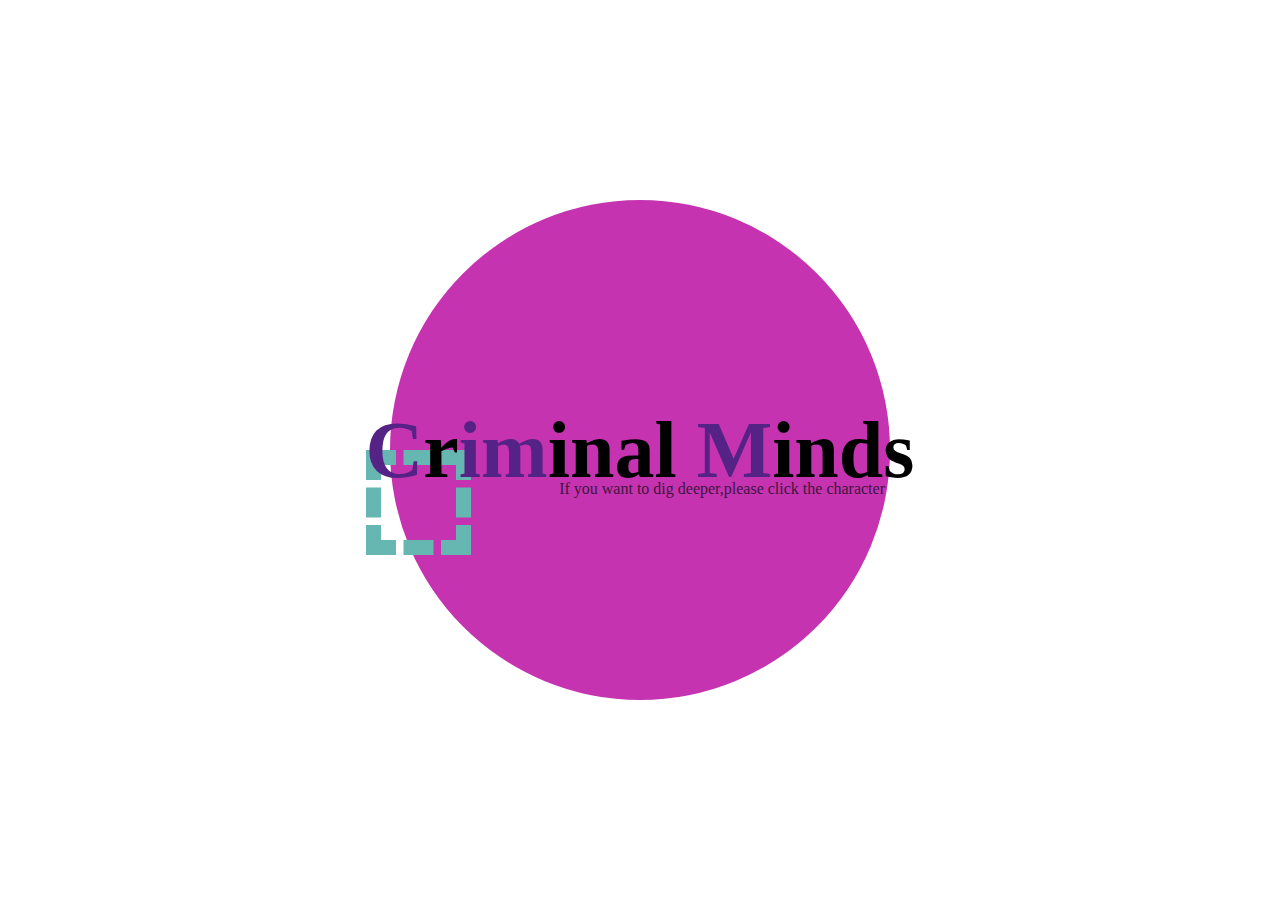
<file: ZYJ398/index.html>
<!DOCTYPE html>
<html lang="en">
<head>
    <meta charset="UTF-8">
    <meta name="viewport" content="width=device-width, initial-scale=1.0">
    <title>Criminal Minds</title> 
    <link  rel="stylesheet" href="css/stylecs.css">
    <style>
        *{
            margin: 0;
            padding: 0;
            box-sizing: border-box;
        }
        section{
            position: relative;
            display: flex;
            justify-content: center;
            align-items: center;
            min-height: 100vh;
            animation: back 10s ease infinite;
        }
        @keyframes back{
            0%{background: rgb(129, 32, 116);}
            25%{background: rgb(88, 22, 79);}
            50%{background: rgb(41, 10, 36);}
            75%{background: rgb(88, 22, 79);}
            100%{background: rgb(129, 32, 116);}
        }
        .blob{
            width: 500px;
            height: 500px;
            position: absolute;
            background-color: rgb(197, 51, 177);
            border-radius: 250px 250px 250px 250px;
        }
        .head{
            font-size: 40px;
            color: black;
            font-weight: bold;
            text-overflow: clip;
            position: relative;
        }
        h1{   
            color: black;
            position: relative;
            z-index: 1;
        }
        h1::before,h1::after{
            content: '';
            padding: 45px;
            position: absolute;
            left: 0%;
            top: 50%;
            display: block;
            transition: translateX(-50%) translateY(-50%) rotate(0);
            animation: spin 10s alternate infinite ease-in-out;
        }
        h1::before{
            border-top: 15px dashed rgb(102 182 178);
            border-left: 15px dashed rgb(102 182 178);
            z-index: -1;
        }
        h1::after{
            border-bottom: 15px dashed rgb(102 182 178);
            border-right: 15px dashed rgb(102 182 178);
            z-index: -1;
        }
        @keyframes spin{
            100%{
                transform: translateX(-50%) translateY(-50%) rotate(800deg);
            }
        }
        .head a{        
            color: rgb(85, 34, 134);
            text-decoration: none;
        }
        .head a:hover{
            color: rgb(166, 71, 254);
        }
        .tip{
            text-align: center;
            float: right;
            margin-top: 280px;
            margin-right: 5px;
            color: rgb(65, 21, 60);
        }
    </style>
</head>
<body>
    <section>
        <div class="head">
            <h1><a href="reviews.html">C</a>r<a href="introduction.html">i</a><a href="highlights.html">m</a>inal <a href="profile.html">M</a>inds</h1>
        </div>
        <div class="blob">
            <div class="tip">
                If you want to dig deeper,please click the character
            </div>
        </div>    
    </section>
</body>
</html>
</file>
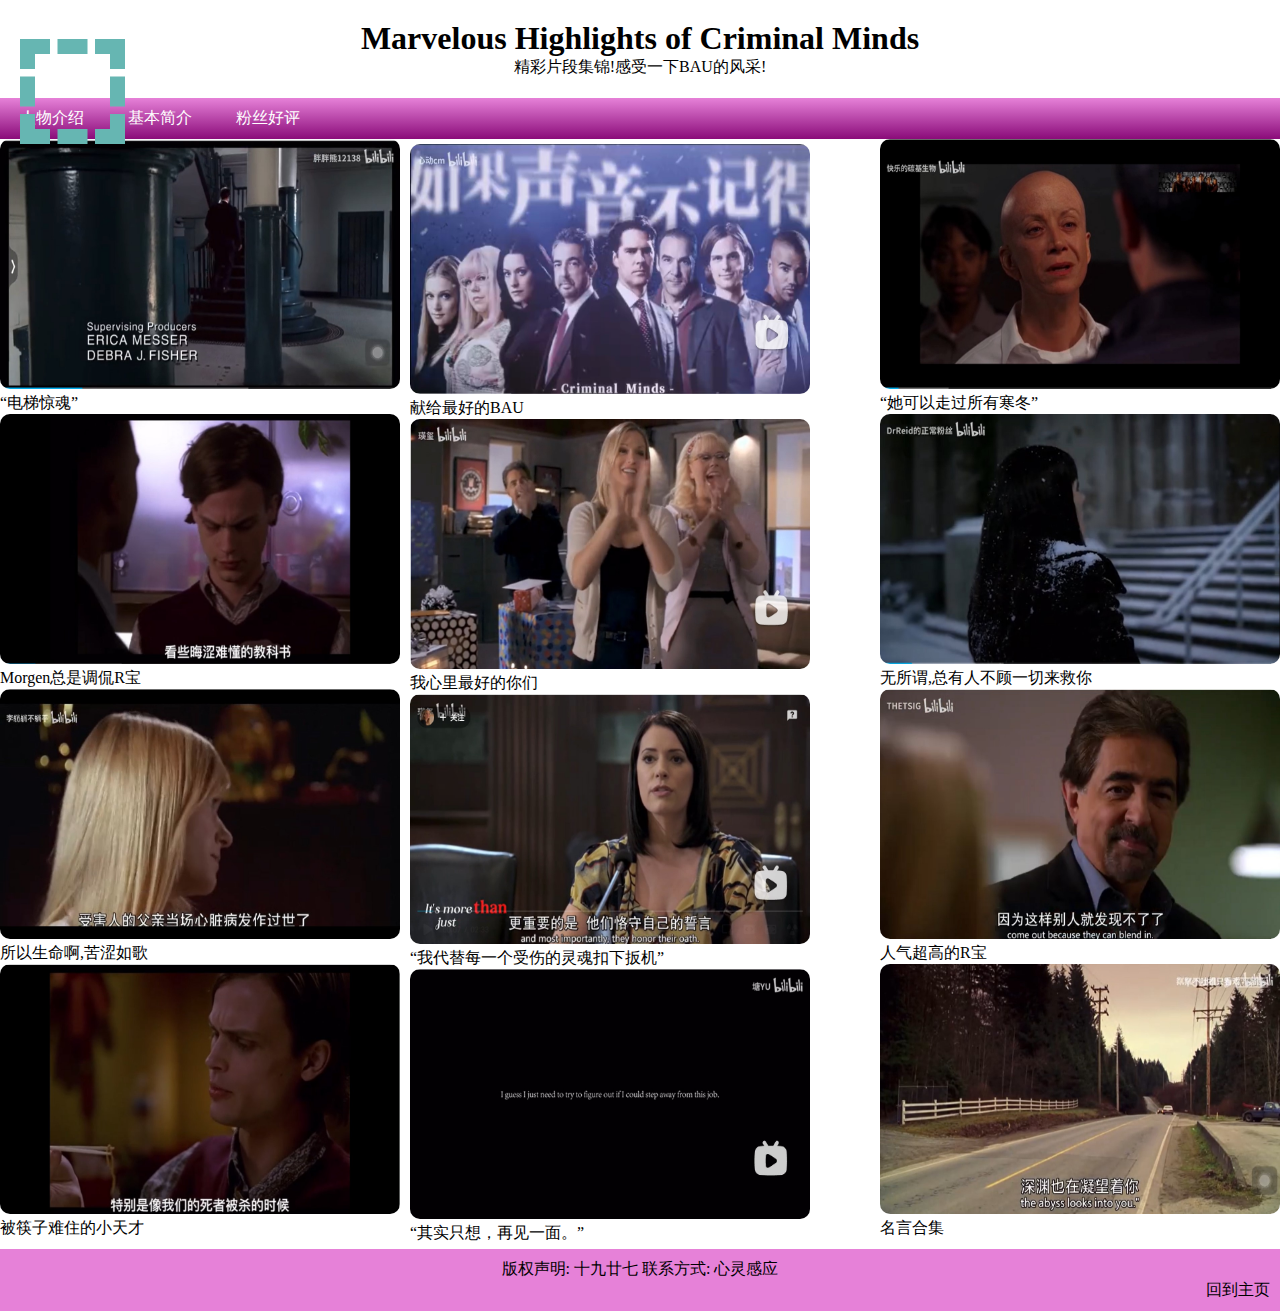
<file: ZYJ398/highlights.html>
<!DOCTYPE html>
<html lang="en">
<head>
    <meta charset="UTF-8">
    <meta name="viewport" content="width=device-width, initial-scale=1.0">
    <title>The Highlights of Criminal Minds</title>
    <link rel="stylesheet" href="css/style.css">
    <link  rel="stylesheet" href="css/stylecs.css">
    <style>
        *{
            margin: 0;
            padding: 0;
            text-decoration: none;
            list-style: none;
        }
        .main{
            width: 100%;
            height: auto;
        }
        .header,.nav,.container,.footer{
            float: left;
            width: 100%;
            box-sizing: border-box;
        }
        .header{
            padding: 20px;
            text-align: center;
            animation: back 10s ease infinite;
        }
        .nav{
            background: linear-gradient(rgb(230, 129, 216),rgb(138, 11, 121)) ;
        }
        .nav a{
            color: #fff;
            padding: 10px 20px;
            display: inline-block;
        }
        .nav a:hover{
            background: rgb(242, 231, 231);
            color: rgb(56, 7, 50);
        }
        .container {
            float: left;     
        }
        .left{
            width: 400px;
            float: left;
        }
        .right{
            width: 400px;
            float: right;
        }
        .center{
            padding: 5px;
            margin-top: 0px;
            margin-left: 405px;
            margin-right: 405px;
        }
        .container img{
            width: 400px;
            height: 250px;
            border-radius: 10px 10px 10px 10px;
        }
        .container img:hover{
            color: white;
            opacity: 0.5;
            transition: 0.3s;
        }
        .container a{
            text-decoration: none;
            text-align: center;
            color: black;
        }
        .container a:hover{
            color:red;
        }
        .footer{
            padding: 10px;
            background: rgb(230, 129, 216);
            text-align: center;
        }
        .huiqu a{
            float: right;
            color: #000;
        }
        .huiqu a:hover{
            color:white;
        }
        @media screen and (max-width:1200px){
            .left,.right,.center{
                width: 100%;
                margin: 0px;
            }
        }
        @media screen and (min-width:1300px){
            .center{
                margin: 0 auto;
            }
        }
        @keyframes back{
            0%{background: rgb(183, 47, 164);}
            25%{background: rgb(150, 39, 135);}
            50%{background: rgb(115, 29, 101);}
            75%{background: rgb(150, 39, 135);}
            100%{background: rgb(183, 47, 164);}
        }
        h1{   
            color: black;
            position: relative;
            z-index: 1;
        }
        h1::before,h1::after{
            content: '';
            padding: 45px;
            position: absolute;
            left: 0%;
            top: 50%;
            display: block;
            transition: translateX(-50%) translateY(-50%) rotate(0);
            animation: spin 10s alternate infinite ease-in-out;
        }
        h1::before{
            border-top: 15px dashed rgb(102 182 178);
            border-left: 15px dashed rgb(102 182 178);
            z-index: -1;
        }
        h1::after{
            border-bottom: 15px dashed rgb(102 182 178);
            border-right: 15px dashed rgb(102 182 178);
            z-index: -1;
        }
        @keyframes spin{
            100%{
                transform: translateX(-50%) translateY(-50%) rotate(800deg);
            }
        }
    </style>
</head>
<body>
    <div class="main">
        <div class="header">
            <h1>Marvelous Highlights of Criminal Minds</h1>
            <p>精彩片段集锦!感受一下BAU的风采!</p>
        </div>
        <div class="nav">
            <a href="profile.html">人物介绍</a>
            <a href="introduction.html">基本简介</a>
            <a href="reviews.html">粉丝好评</a>
        </div>
        <div class="container">
            <div class="left">       
                <a href="https://www.bilibili.com/video/BV1GG4y1w7ag/?share_source=copy_web"><img src="image/ELEVATE.jpg" alt="ELEVATE"><br>“电梯惊魂”</a>                
                <a href="https://www.bilibili.com/video/BV1KG4y1h7bK/?share_source=copy_web"><img src="image/TENSSE.jpg" alt="TENSSE"><br>Morgen总是调侃R宝</a>                
                <a href="https://www.bilibili.com/video/BV1dH4y1D77C/?share_source=copy_web"><img src="image/BREAK.jpg" alt="BREAK"><br>所以生命啊,苦涩如歌</a>           
                <a href="https://www.bilibili.com/video/BV1TP4y1U7ge/?share_source=copy_web"><img src="image/CHOPSTICK.jpg" alt="CHOPSTICK"><br>被筷子难住的小天才</a>
            </div>
            <div class="right"> 
                <a href="https://www.bilibili.com/video/BV1cu411e7zg/?share_source=copy_web"><img src="image/PARENTS.jpg" alt="PARENTS"><br>“她可以走过所有寒冬”</a>     
                <a href="https://www.bilibili.com/video/BV1gh41177VF/?share_source=copy_web"><img src="image/SAVE.jpg" alt="SAVE"><br>无所谓,总有人不顾一切来救你</a>
                <a href="https://www.bilibili.com/video/BV1gV4y1B7Ku/?share_source=copy_web"><img src="image/HELLOWEEN.jpg" alt="HELLOWEEN"><br>人气超高的R宝</a>
                <a href="https://www.bilibili.com/video/BV1M3411Z77Y/?share_source=copy_web"><img src="image/MOTTO.jpg" alt="MOTTO"><br>名言合集</a>                 
            </div> 
            <div class="center">
                <a href="https://www.bilibili.com/video/BV1dw411Q7WC/?share_source=copy_web"><img src="image/SOUND.jpg" alt="SOUND"><br>献给最好的BAU</a>
                <a href="https://www.bilibili.com/video/BV1nB4y1f7b3/?share_source=copy_web"><img src="image/YOUTH.jpg" alt="YOUTH"><br>我心里最好的你们</a>                
                <a href="https://www.bilibili.com/video/BV1oj411578f/?share_source=copy_web"><img src="image/GUN.jpg" alt="GUN"><br>“我代替每一个受伤的灵魂扣下扳机”</a>                
                <a href="https://www.bilibili.com/video/BV1424y1f711/?share_source=copy_web"><img src="image/REID.jpg" alt="REID"><br>“其实只想，再见一面。”</a>
            </div>           
        </div>
        <div class="footer">
            <p>
                版权声明: 十九廿七  联系方式: 心灵感应
                <div class="huiqu">
                    <a href="index.html">回到主页</a>
                </div>
            </p>
        </div>
    </div>
    
</body>
</html>
</file>
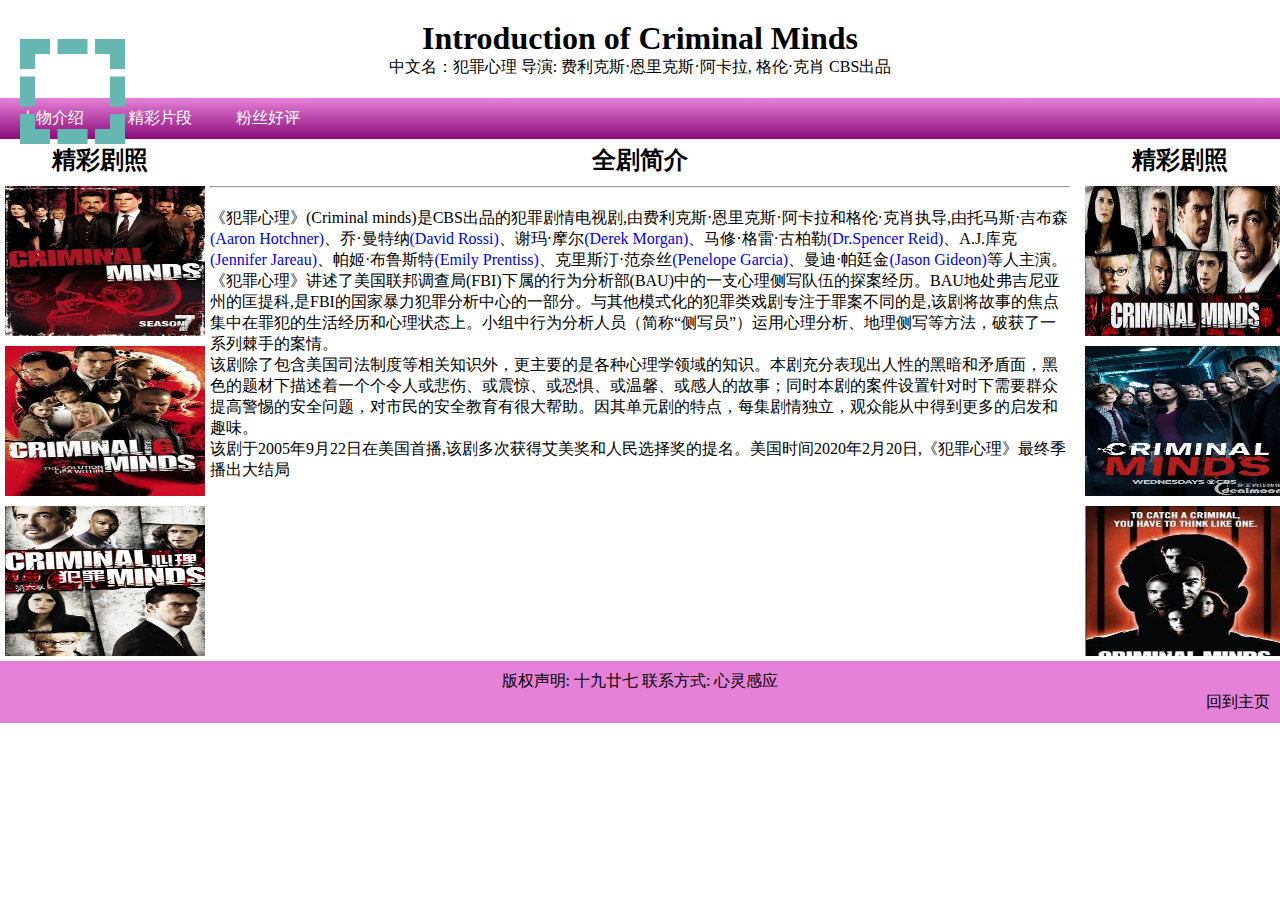
<file: ZYJ398/introduction.html>
<!DOCTYPE html>
<html lang="en">
<head>
    <meta charset="UTF-8">
    <meta name="viewport" content="width=device-width, initial-scale=1.0">
    <title>The Brief Introduction of Criminal Minds</title>
    <link rel="stylesheet" href="css/style.css">
    <link  rel="stylesheet" href="css/stylecs.css">
    <style>
        *{
            margin: 0;
            padding: 0;
            text-decoration: none;
            list-style: none;
            
        }
        .header,.nav,.container,.footer{
            float: left;
            width: 100%;
            box-sizing: border-box;
        }
        .header{
            padding: 20px;
            text-align: center;
            animation: back 10s ease infinite;
        }
        .nav{
            background: linear-gradient(rgb(230, 129, 216),rgb(138, 11, 121)) ;
        }
        .nav a{
            color: #fff;
            padding: 10px 20px;
            display: inline-block;
        }
        .nav a:hover{
            background: rgb(242, 231, 231);
            color: rgb(56, 7, 50);
        }
        .lside{
            width: 200px;
            float: left;
        }
        .rside{
            width: 200px;
            float: right;
        }
        .content{
            margin: 0px 205px;
        }
        .tcontent{
            text-align: center;
            margin-bottom: 10px;
        }
        .dcontent{
            margin-top: 20px;
        }
        .content a:hover{
            text-decoration: underline;
        }
        .lside,.rside,.content{
            padding: 5px;
        }
        .footer{
            padding: 10px;
            background: rgb(230, 129, 216);
            text-align: center;
        }
        .huiqu a{
            float: right;
            color: #000;
        }
        .huiqu a:hover{
            color:white;
        }
        @media screen and (max-width:700px){
            .lside,.rside,.content{
                width: 100%;
                margin: 0px;
            }
        }
        @keyframes back{
            0%{background: rgb(183, 47, 164);}
            25%{background: rgb(150, 39, 135);}
            50%{background: rgb(115, 29, 101);}
            75%{background: rgb(150, 39, 135);}
            100%{background: rgb(183, 47, 164);}
        }
        .lside{
            text-align: center;
        }
        .lside img{
            margin-top: 10px;
            width: 200px;
            height: 150px;
            float: left;
            transition: 0.5s;
        }
        .bt1{
            width: 100%;
            height: 28px;
            background: black;
            float: left;
            position: relative;
            bottom: 28px;
            opacity: 0.5;
        }
        .lside img:hover{
            transform: scale(1.3);
            cursor: pointer;
        }
        .rside{
            text-align: center;
        }
        .rside img{
            margin-top: 10px;
            width: 200px;
            height: 150px;
            float: left;
            transition: 0.5s;
        }
        h1{   
            color: black;
            position: relative;
            z-index: 1;
        }
        h1::before,h1::after{
            content: '';
            padding: 45px;
            position: absolute;
            left: 0%;
            top: 50%;
            display: block;
            transition: translateX(-50%) translateY(-50%) rotate(0);
            animation: spin 10s alternate infinite ease-in-out;
        }
        h1::before{
            border-top: 15px dashed rgb(102 182 178);
            border-left: 15px dashed rgb(102 182 178);
            z-index: -1;
        }
        h1::after{
            border-bottom: 15px dashed rgb(102 182 178);
            border-right: 15px dashed rgb(102 182 178);
            z-index: -1;
        }
        @keyframes spin{
            100%{
                transform: translateX(-50%) translateY(-50%) rotate(800deg);
            }
        }
    </style>
</head>
<body>
    <div class="main">
        <div class="header">
            <h1>Introduction of Criminal Minds</h1>
            <p>中文名：犯罪心理  导演: 费利克斯·恩里克斯·阿卡拉, 格伦·克肖  CBS出品</p>
        </div>
        <div class="nav">
            <a href="profile.html">人物介绍</a>
            <a href="highlights.html">精彩片段</a>
            <a href="reviews.html">粉丝好评</a>
        </div>
        <div class="container">
            <div class="lside">
                <h2>精彩剧照</h2>
                <img src="image/2.jpg" alt="2" >
                <img src="image/3.jpg" alt="3" >
                <img src="image/1.jpg" alt="1" >
            </div>
            <div class="rside">
                <h2>精彩剧照</h2>
                <img src="image/4.jpg" alt="4" >
                <img src="image/5.jpg" alt="5" >
                <img src="image/6.jpg" alt="6" >
            </div>
            <div class="content">
                <div class="tcontent">
                    <h2>全剧简介</h2>
                </div>
                <hr>
                <div class="dcontent">
                    <p>
                        《犯罪心理》(Criminal minds)是CBS出品的犯罪剧情电视剧,由费利克斯·恩里克斯·阿卡拉和格伦·克肖执导,由托马斯·吉布森<a href="profile.html">(Aaron Hotchner)</a>、乔·曼特纳<a href="profile.html">(David Rossi)</a>、谢玛·摩尔<a href="profile.html">(Derek Morgan)</a>、马修·格雷·古柏勒<a href="profile.html">(Dr.Spencer Reid)</a>、A.J.库克<a href="profile.html">(Jennifer Jareau)</a>、帕姬·布鲁斯特<a href="profile.html">(Emily Prentiss)</a>、克里斯汀·范奈丝<a href="profile.html">(Penelope Garcia)</a>、曼迪·帕廷金<a href="profile.html">(Jason Gideon)</a>等人主演。
                    </p>
                    <p>
                        《犯罪心理》讲述了美国联邦调查局(FBI)下属的行为分析部(BAU)中的一支心理侧写队伍的探案经历。BAU地处弗吉尼亚州的匡提科,是FBI的国家暴力犯罪分析中心的一部分。与其他模式化的犯罪类戏剧专注于罪案不同的是,该剧将故事的焦点集中在罪犯的生活经历和心理状态上。小组中行为分析人员（简称“侧写员”）运用心理分析、地理侧写等方法，破获了一系列棘手的案情。
                    </p>
                    <p>
                        该剧除了包含美国司法制度等相关知识外，更主要的是各种心理学领域的知识。本剧充分表现出人性的黑暗和矛盾面，黑色的题材下描述着一个个令人或悲伤、或震惊、或恐惧、或温馨、或感人的故事；同时本剧的案件设置针对时下需要群众提高警惕的安全问题，对市民的安全教育有很大帮助。因其单元剧的特点，每集剧情独立，观众能从中得到更多的启发和趣味。
                    </p>
                    <p>
                        该剧于2005年9月22日在美国首播,该剧多次获得艾美奖和人民选择奖的提名。美国时间2020年2月20日,《犯罪心理》最终季播出大结局
                    </p>           
                </div>                  
            </div>
        </div>
        <div class="footer">
            <p>
                版权声明: 十九廿七  联系方式: 心灵感应
                <div class="huiqu">
                    <a href="index.html">回到主页</a>
                </div>
            </p>
        </div>
    </div>
    
</body>
</html>
</file>
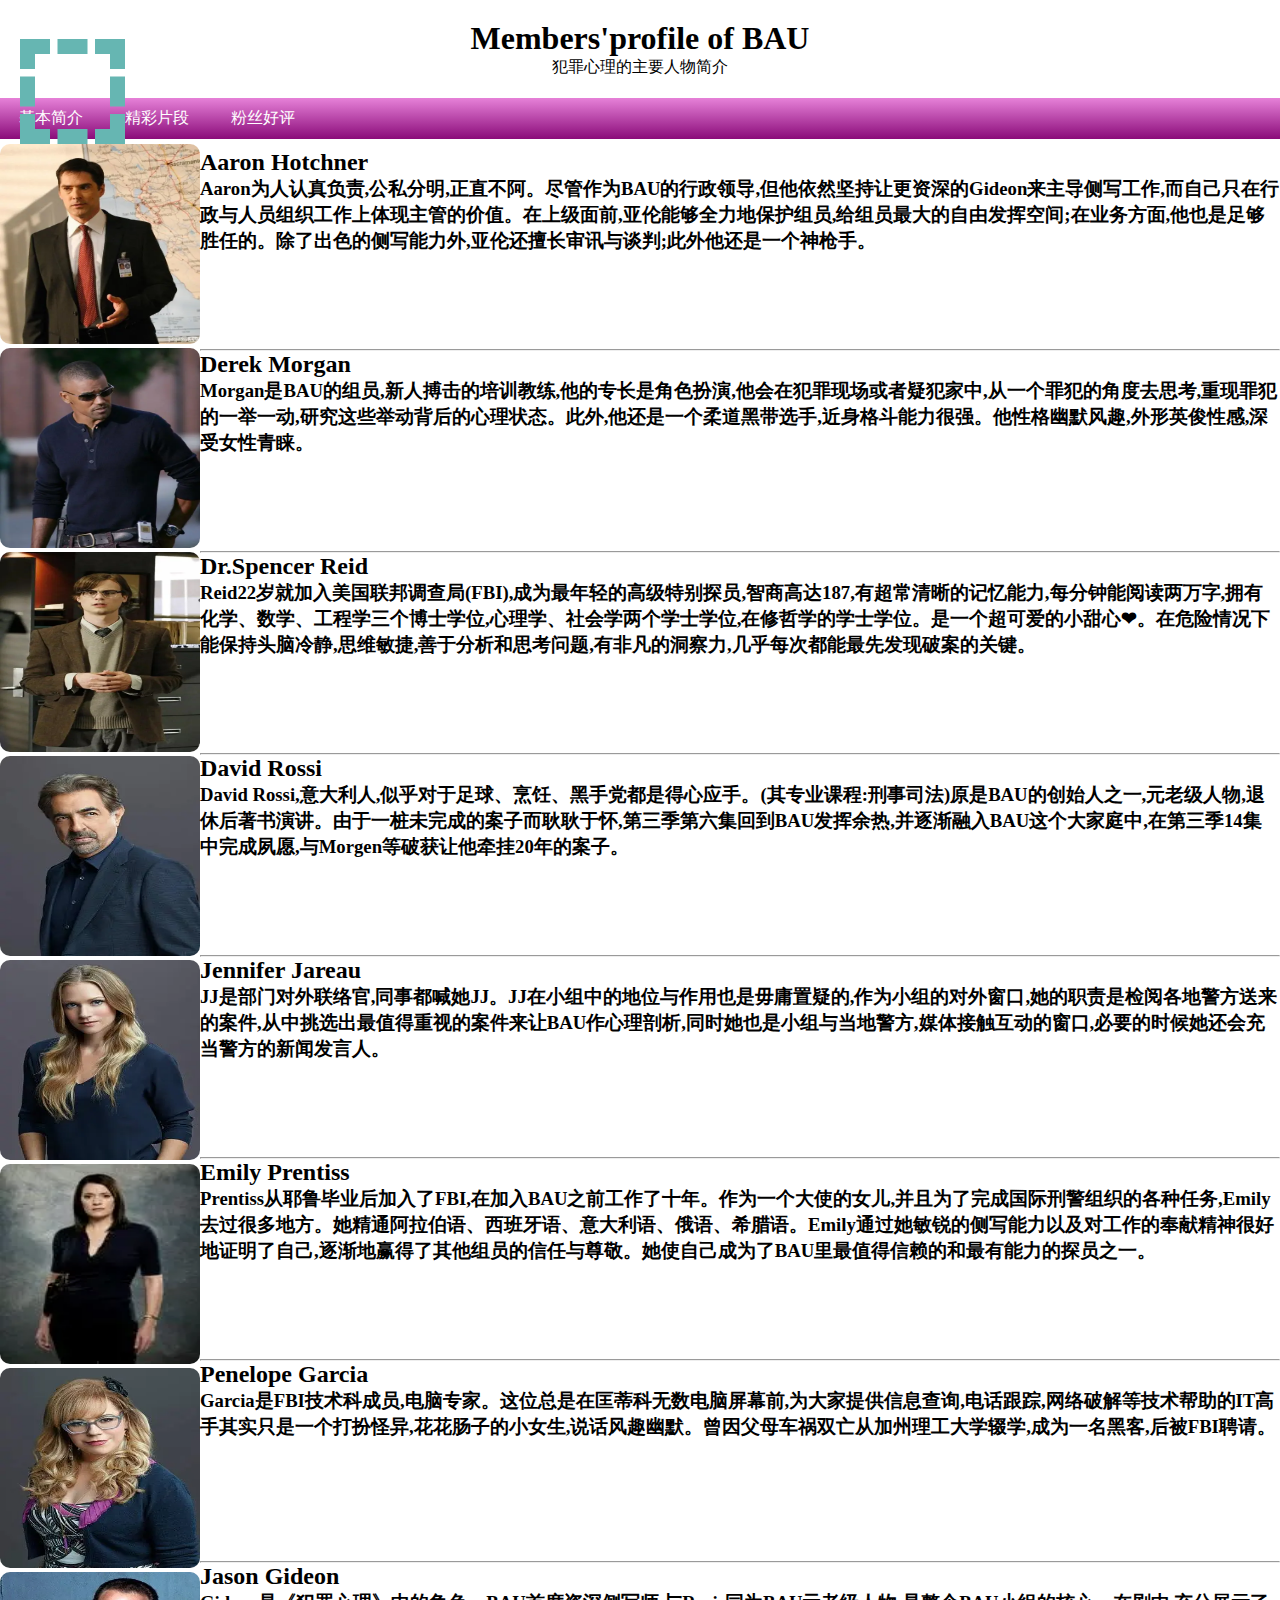
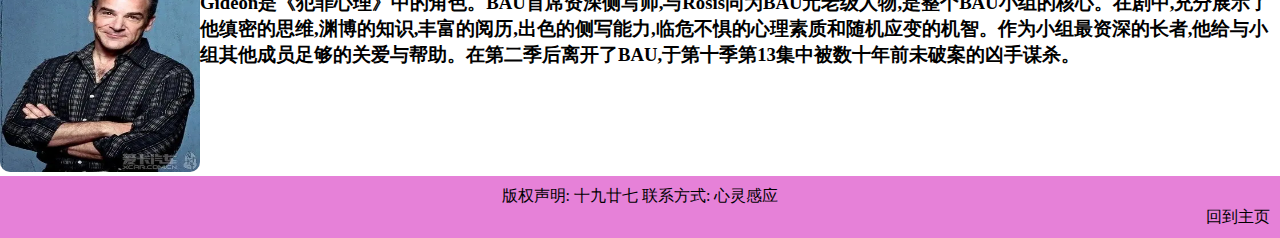
<file: ZYJ398/profile.html>
<!DOCTYPE html>
<html lang="en">
<head>
    <meta charset="UTF-8">
    <meta name="viewport" content="width=device-width, initial-scale=1.0">
    <title>The Profile of Criminal Minds</title>
    <link  rel="stylesheet" href="css/stylecs.css">
    
    <style>
        *{
            margin: 0;
            padding: 0;
            text-decoration: none;
            list-style: none;
        }
        .header,.nav,.container,.footer{
            float: left;
            width: 100%;
            box-sizing: border-box;
        }
        .header{
            padding: 20px;
            text-align: center;
            animation: back 10s ease infinite;
        }
        .nav{
            background: linear-gradient(rgb(230, 129, 216),rgb(138, 11, 121)) ;
        }
        .nav a{
            color: #fff;
            padding: 10px 19px;
            display: inline-block;
        }
        .nav a:hover{
            background: rgb(242, 231, 231);
            color: rgb(56, 7, 50);
        }
        .container img{
            width: 200px;
            height: 200px;  
            transition: 0.5s;
            border-radius: 10px 10px 10px 10px;         
        }
        .left{
            margin-top: 5px;
            width: 200px;
            float: left;
        }
        .left img:hover{
            transform: scale(1.3);
            cursor: pointer;
        }
        .right{
            margin-top: 10px;
            margin-left: 40px;
        }
        .AH,.DM,.DR,.EP,.JJ,.JG,.PG,.SR{
            height: 200px;
        }
        .footer{
            padding: 10px;
            background: rgb(230, 129, 216);
            text-align: center;
        }
        .huiqu a{
            float: right;
            color: #000;
        }
        .huiqu a:hover{
            color:white;
        }
        @media screen and (max-width:700px){
            .lside,.rside,.content{
                width: 100px;
                margin: 0px;
            }
        }
        @keyframes back{
            0%{background: rgb(183, 47, 164);}
            25%{background: rgb(150, 39, 135);}
            50%{background: rgb(115, 29, 101);}
            75%{background: rgb(150, 39, 135);}
            100%{background: rgb(183, 47, 164);}
        }
        h1{   
            color: black;
            position: relative;
            z-index: 1;
        }
        h1::before,h1::after{
            content: '';
            padding: 45px;
            position: absolute;
            left: 0%;
            top: 50%;
            display: block;
            transition: translateX(-50%) translateY(-50%) rotate(0);
            animation: spin 10s alternate infinite ease-in-out;
        }
        h1::before{
            border-top: 15px dashed rgb(102 182 178);
            border-left: 15px dashed rgb(102 182 178);
            z-index: -1;
        }
        h1::after{
            border-bottom: 15px dashed rgb(102 182 178);
            border-right: 15px dashed rgb(102 182 178);
            z-index: -1;
        }
        @keyframes spin{
            100%{
                transform: translateX(-50%) translateY(-50%) rotate(800deg);
            }
        }
    </style>
</head>
<body>
    <div class="main">
        <div class="header">
            <h1>Members'profile of BAU</h1>
            <p>犯罪心理的主要人物简介</p>
        </div>
        <div class="nav">
            <a href="introduction.html">基本简介</a>
            <a href="highlights.html">精彩片段</a>
            <a href="reviews.html">粉丝好评</a>
        </div>
        <div class="container">
            <div class="left">
                <img src="image/AH.JPG"></a>
                <img src="image/DM.JPG"></a>
                <img src="image/SR.JPG"></a>
                <img src="image/DR.JPG"></a>
                <img src="image/JJ.JPG"></a>
                <img src="image/EP.JPG"></a>
                <img src="image/PG.JPG"></a>
                <img src="image/JG.JPG"></a>
            </div>
            <div class="right">
                <div class="AH">
                    <h2>Aaron Hotchner</h2>
                    <P>
                        <h3>
                             Aaron为人认真负责,公私分明,正直不阿。尽管作为BAU的行政领导,但他依然坚持让更资深的Gideon来主导侧写工作,而自己只在行政与人员组织工作上体现主管的价值。在上级面前,亚伦能够全力地保护组员,给组员最大的自由发挥空间;在业务方面,他也是足够胜任的。除了出色的侧写能力外,亚伦还擅长审讯与谈判;此外他还是一个神枪手。
                        </h3>               
                    </P>              
                </div>
                <hr>
                 <div class="DM">
                    <h2>Derek Morgan</h2>
                    <p>
                        <h3>
                             Morgan是BAU的组员,新人搏击的培训教练,他的专长是角色扮演,他会在犯罪现场或者疑犯家中,从一个罪犯的角度去思考,重现罪犯的一举一动,研究这些举动背后的心理状态。此外,他还是一个柔道黑带选手,近身格斗能力很强。他性格幽默风趣,外形英俊性感,深受女性青睐。
                        </h3>                     
                    </p>
                </div> 
                <hr>
                <div class="SR">
                    <h2>Dr.Spencer Reid</h2>
                    <p>
                        <h3>
                            Reid22岁就加入美国联邦调查局(FBI),成为最年轻的高级特别探员,智商高达187,有超常清晰的记忆能力,每分钟能阅读两万字,拥有化学、数学、工程学三个博士学位,心理学、社会学两个学士学位,在修哲学的学士学位。是一个超可爱的小甜心❤。在危险情况下能保持头脑冷静,思维敏捷,善于分析和思考问题,有非凡的洞察力,几乎每次都能最先发现破案的关键。
                        </h3>                       
                    </p>
                </div>  
                <hr>
                <div class="DR">
                    <h2>David Rossi</h2>
                    <p>
                        <h3>
                            David Rossi,意大利人,似乎对于足球、烹饪、黑手党都是得心应手。(其专业课程:刑事司法)原是BAU的创始人之一,元老级人物,退休后著书演讲。由于一桩未完成的案子而耿耿于怀,第三季第六集回到BAU发挥余热,并逐渐融入BAU这个大家庭中,在第三季14集中完成夙愿,与Morgen等破获让他牵挂20年的案子。
                        </h3>                        
                    </p>
                </div>
                <hr>
                <div class="JJ">
                    <h2>Jennifer Jareau</h2>
                    <p>
                        <h3>
                            JJ是部门对外联络官,同事都喊她JJ。JJ在小组中的地位与作用也是毋庸置疑的,作为小组的对外窗口,她的职责是检阅各地警方送来的案件,从中挑选出最值得重视的案件来让BAU作心理剖析,同时她也是小组与当地警方,媒体接触互动的窗口,必要的时候她还会充当警方的新闻发言人。
                        </h3>                        
                    </p>
                </div>
                <hr>
                <div class="EP">
                    <h2>Emily Prentiss</h2>
                    <p>
                        <h3>
                            Prentiss从耶鲁毕业后加入了FBI,在加入BAU之前工作了十年。作为一个大使的女儿,并且为了完成国际刑警组织的各种任务,Emily去过很多地方。她精通阿拉伯语、西班牙语、意大利语、俄语、希腊语。Emily通过她敏锐的侧写能力以及对工作的奉献精神很好地证明了自己,逐渐地赢得了其他组员的信任与尊敬。她使自己成为了BAU里最值得信赖的和最有能力的探员之一。
                        </h3>                       
                    </p>
                </div>
                <hr>
                <div class="PG">
                    <h2>Penelope Garcia</h2>
                    <p>
                        <h3>
                            Garcia是FBI技术科成员,电脑专家。这位总是在匡蒂科无数电脑屏幕前,为大家提供信息查询,电话跟踪,网络破解等技术帮助的IT高手其实只是一个打扮怪异,花花肠子的小女生,说话风趣幽默。曾因父母车祸双亡从加州理工大学辍学,成为一名黑客,后被FBI聘请。
                        </h3>                       
                    </p>
                </div>
                <hr>
                <div class="JG">
                    <h2>Jason Gideon</h2>
                    <p>
                        <h3>
                            Gideon是《犯罪心理》中的角色。BAU首席资深侧写师,与Rosis同为BAU元老级人物,是整个BAU小组的核心。在剧中,充分展示了他缜密的思维,渊博的知识,丰富的阅历,出色的侧写能力,临危不惧的心理素质和随机应变的机智。作为小组最资深的长者,他给与小组其他成员足够的关爱与帮助。在第二季后离开了BAU,于第十季第13集中被数十年前未破案的凶手谋杀。
                        </h3>                       
                    </p>
                </div>
            </div>

        </div>
        <div class="footer">
            <p>
                版权声明: 十九廿七  联系方式: 心灵感应
                <div class="huiqu">
                    <a href="index.html">回到主页</a>
                </div>
            </p>
        </div>
    </div>
    
</body>
</html>
</file>
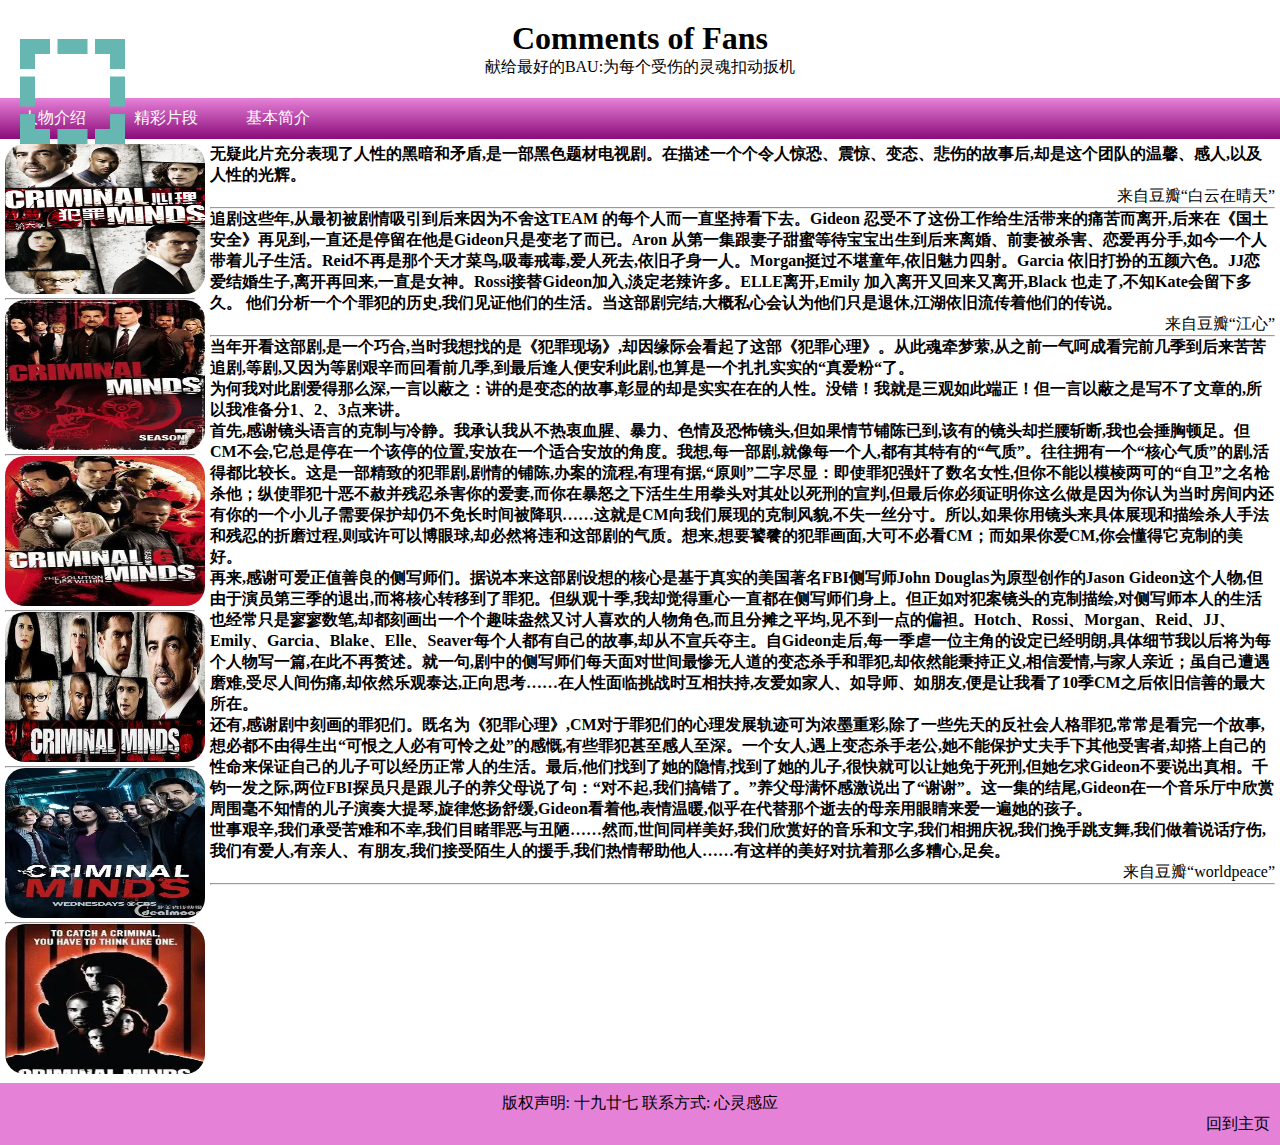
<file: ZYJ398/reviews.html>
<!DOCTYPE html>
<html lang="en">
<head>
    <meta charset="UTF-8">
    <meta name="viewport" content="width=device-width, initial-scale=1.0">
    <title>The Reviews of Criminal Minds</title>
    <link rel="stylesheet" href="css/style.css">
    <link  rel="stylesheet" href="css/stylecs.css">
    <style>
        *{
            margin: 0;
            padding: 0;
            text-decoration: none;
            list-style: none;
        }
        .header,.nav,.container,.footer{
            float: left;
            width: 100%;
            box-sizing: border-box;
        }
        .header{
            padding: 20px;
            text-align: center;
            animation: back 10s ease infinite;
        }
        .nav{
            background: linear-gradient(rgb(230, 129, 216),rgb(138, 11, 121)) ;
        }
        .nav a{
            color: #fff;
            padding: 10px 22px;
            display: inline-block;
        }
        .nav a:hover{
            background: rgb(242, 231, 231);
            color: rgb(56, 7, 50);
        }
        .tupian{
            float: left;
            padding: 5px;
            width: 200px;
        }
        .container img{
            width: 200px;
            height: 150px;
            border-radius: 20px 20px 20px 20px;
            transition: 0.5s;
        }
        .container img:hover{
            transform: scale(1.3);
        }
        .rev{
           padding: 5px;
           margin-left: 205px;
        }
        .zuozhe{
            text-align: right;
        }
        .footer{
            padding: 10px;
            background: rgb(230, 129, 216);
            text-align: center;
        }
        .huiqu a{
            float: right;
            color: #000;
        }
        .huiqu a:hover{
            color:white;
        }
        @media screen and (max-width:700px){
            .lside,.rside,.content{
                width: 100%;
                margin: 0px;
            }
        }
        @keyframes back{
            0%{background: rgb(183, 47, 164);}
            25%{background: rgb(150, 39, 135);}
            50%{background: rgb(115, 29, 101);}
            75%{background: rgb(150, 39, 135);}
            100%{background: rgb(183, 47, 164);}
        }
        h1{   
            color: black;
            position: relative;
            z-index: 1;
        }
        h1::before,h1::after{
            content: '';
            padding: 45px;
            position: absolute;
            left: 0%;
            top: 50%;
            display: block;
            transition: translateX(-50%) translateY(-50%) rotate(0);
            animation: spin 10s alternate infinite ease-in-out;
        }
        h1::before{
            border-top: 15px dashed rgb(102 182 178);
            border-left: 15px dashed rgb(102 182 178);
            z-index: -1;
        }
        h1::after{
            border-bottom: 15px dashed rgb(102 182 178);
            border-right: 15px dashed rgb(102 182 178);
            z-index: -1;
        }
        @keyframes spin{
            100%{
                transform: translateX(-50%) translateY(-50%) rotate(800deg);
            }
        }
    </style>
</head>
<body>
    <div class="main">
        <div class="header">
            <h1>Comments of Fans</h1>
            <p>献给最好的BAU:为每个受伤的灵魂扣动扳机</p>
        </div>
        <div class="nav">
            <a href="profile.html">人物介绍</a>
            <a href="highlights.html">精彩片段</a>
            <a href="introduction.html">基本简介</a>
        </div>
        <div class="container">
            <div class="tupian">
                <img src="image/1.jpg" alt="1">
                <hr>
                <img src="image/2.jpg" alt="2">
                <hr>
                <img src="image/3.jpg" alt="3">
                <hr>
                <img src="image/4.jpg" alt="4">
                <hr>
                <img src="image/5.jpg" alt="5">
                <hr>
                <img src="image/6.jpg" alt="6">
            </div>
            <div class="rev">
                <p>
                    <h4>无疑此片充分表现了人性的黑暗和矛盾,是一部黑色题材电视剧。在描述一个个令人惊恐、震惊、变态、悲伤的故事后,却是这个团队的温馨、感人,以及人性的光辉。</h4>
                </p>
                <div class="zuozhe">
                    来自豆瓣“白云在晴天”
                </div>
                <hr>
                <p>
                    <h4>追剧这些年,从最初被剧情吸引到后来因为不舍这TEAM 的每个人而一直坚持看下去。Gideon 忍受不了这份工作给生活带来的痛苦而离开,后来在《国土安全》再见到,一直还是停留在他是Gideon只是变老了而已。Aron 从第一集跟妻子甜蜜等待宝宝出生到后来离婚、前妻被杀害、恋爱再分手,如今一个人带着儿子生活。Reid不再是那个天才菜鸟,吸毒戒毒,爱人死去,依旧孑身一人。Morgan挺过不堪童年,依旧魅力四射。Garcia 依旧打扮的五颜六色。JJ恋爱结婚生子,离开再回来,一直是女神。Rossi接替Gideon加入,淡定老辣许多。ELLE离开,Emily 加入离开又回来又离开,Black 也走了,不知Kate会留下多久。
                        他们分析一个个罪犯的历史,我们见证他们的生活。当这部剧完结,大概私心会认为他们只是退休,江湖依旧流传着他们的传说。</h4>
                </p>
                <div class="zuozhe">
                    来自豆瓣“江心”
                </div>
                <hr>
                <p>
                    <h4>当年开看这部剧,是一个巧合,当时我想找的是《犯罪现场》,却因缘际会看起了这部《犯罪心理》。从此魂牵梦萦,从之前一气呵成看完前几季到后来苦苦追剧,等剧,又因为等剧艰辛而回看前几季,到最后逢人便安利此剧,也算是一个扎扎实实的“真爱粉“了。
                    </h4>
                </p>
                <p>
                    <h4>为何我对此剧爱得那么深,一言以蔽之：讲的是变态的故事,彰显的却是实实在在的人性。没错！我就是三观如此端正！但一言以蔽之是写不了文章的,所以我准备分1、2、3点来讲。</h4>
                </p>
                <p>
                    <h4>首先,感谢镜头语言的克制与冷静。我承认我从不热衷血腥、暴力、色情及恐怖镜头,但如果情节铺陈已到,该有的镜头却拦腰斩断,我也会捶胸顿足。但CM不会,它总是停在一个该停的位置,安放在一个适合安放的角度。我想,每一部剧,就像每一个人,都有其特有的“气质”。往往拥有一个“核心气质”的剧,活得都比较长。这是一部精致的犯罪剧,剧情的铺陈,办案的流程,有理有据,“原则”二字尽显：即使罪犯强奸了数名女性,但你不能以模棱两可的“自卫”之名枪杀他；纵使罪犯十恶不赦并残忍杀害你的爱妻,而你在暴怒之下活生生用拳头对其处以死刑的宣判,但最后你必须证明你这么做是因为你认为当时房间内还有你的一个小儿子需要保护却仍不免长时间被降职……这就是CM向我们展现的克制风貌,不失一丝分寸。所以,如果你用镜头来具体展现和描绘杀人手法和残忍的折磨过程,则或许可以博眼球,却必然将违和这部剧的气质。想来,想要饕餮的犯罪画面,大可不必看CM；而如果你爱CM,你会懂得它克制的美好。</h4>
                </p>
                <p>
                    <h4>再来,感谢可爱正值善良的侧写师们。据说本来这部剧设想的核心是基于真实的美国著名FBI侧写师John Douglas为原型创作的Jason Gideon这个人物,但由于演员第三季的退出,而将核心转移到了罪犯。但纵观十季,我却觉得重心一直都在侧写师们身上。但正如对犯案镜头的克制描绘,对侧写师本人的生活也经常只是寥寥数笔,却都刻画出一个个趣味盎然又讨人喜欢的人物角色,而且分摊之平均,见不到一点的偏袒。Hotch、Rossi、Morgan、Reid、JJ、Emily、Garcia、Blake、Elle、Seaver每个人都有自己的故事,却从不宣兵夺主。自Gideon走后,每一季虐一位主角的设定已经明朗,具体细节我以后将为每个人物写一篇,在此不再赘述。就一句,剧中的侧写师们每天面对世间最惨无人道的变态杀手和罪犯,却依然能秉持正义,相信爱情,与家人亲近；虽自己遭遇磨难,受尽人间伤痛,却依然乐观泰达,正向思考……在人性面临挑战时互相扶持,友爱如家人、如导师、如朋友,便是让我看了10季CM之后依旧信善的最大所在。
                    </h4>
                </p>
                <p>
                    <h4>还有,感谢剧中刻画的罪犯们。既名为《犯罪心理》,CM对于罪犯们的心理发展轨迹可为浓墨重彩,除了一些先天的反社会人格罪犯,常常是看完一个故事,想必都不由得生出“可恨之人必有可怜之处”的感慨,有些罪犯甚至感人至深。一个女人,遇上变态杀手老公,她不能保护丈夫手下其他受害者,却搭上自己的性命来保证自己的儿子可以经历正常人的生活。最后,他们找到了她的隐情,找到了她的儿子,很快就可以让她免于死刑,但她乞求Gideon不要说出真相。千钧一发之际,两位FBI探员只是跟儿子的养父母说了句：“对不起,我们搞错了。”养父母满怀感激说出了“谢谢”。这一集的结尾,Gideon在一个音乐厅中欣赏周围毫不知情的儿子演奏大提琴,旋律悠扬舒缓,Gideon看着他,表情温暖,似乎在代替那个逝去的母亲用眼睛来爱一遍她的孩子。</h4>
                </p>
                <p>
                    <h4>世事艰辛,我们承受苦难和不幸,我们目睹罪恶与丑陋……然而,世间同样美好,我们欣赏好的音乐和文字,我们相拥庆祝,我们挽手跳支舞,我们做着说话疗伤,我们有爱人,有亲人、有朋友,我们接受陌生人的援手,我们热情帮助他人……有这样的美好对抗着那么多糟心,足矣。</h4>
                </p>
                <div class="zuozhe">
                    来自豆瓣“worldpeace”
                </div>
                <hr>
            </div>
        </div>
        <div class="footer">
            <p>
                版权声明: 十九廿七  联系方式: 心灵感应
                <div class="huiqu">
                    <a href="index.html">回到主页</a>
                </div>
            </p>
        </div>
    </div>
    
</body>
</html>
</file>
<file: ZYJ398/css/stylecs.css>
*{
    margin: 0;
    padding: 0;
    box-sizing: border-box;
}
section{
    position: relative;
    display: flex;
    justify-content: center;
    align-items: center;
    min-height: 100vh;
    animation: back 10s ease infinite;
}
@keyframes back{
    0%{background: rgb(129, 32, 116);}
    25%{background: rgb(88, 22, 79);}
    50%{background: rgb(41, 10, 36);}
    75%{background: rgb(88, 22, 79);}
    100%{background: rgb(129, 32, 116);}
}
.blob{
    width: 500px;
    height: 500px;
    position: absolute;
    background-color: rgb(197, 51, 177);
    border-radius: 250px 250px 250px 250px;
}
.head{
    font-size: 40px;
    color: black;
    font-weight: bold;
    text-overflow: clip;
    position: relative;
}
h1{   
    color: black;
    position: relative;
    z-index: 1;
}
h1::before,h1::after{
    content: '';
    padding: 45px;
    position: absolute;
    left: 0%;
    top: 50%;
    display: block;
    transition: translateX(-50%) translateY(-50%) rotate(0);
    animation: spin 10s alternate infinite ease-in-out;
}
h1::before{
    border-top: 15px dashed rgb(102 182 178);
    border-left: 15px dashed rgb(102 182 178);
    z-index: -1;
}
h1::after{
    border-bottom: 15px dashed rgb(102 182 178);
    border-right: 15px dashed rgb(102 182 178);
    z-index: -1;
}
@keyframes spin{
    100%{
        transform: translateX(-50%) translateY(-50%) rotate(800deg);
    }
}
</file>
<file: ZYJ398/css/style.css>
.lside{
    text-align: center;
}
.lside img{
    margin-top: 10px;
    width: 200px;
    height: 150px;
    float: left;
    transition: 0.5s;
}
.bt1{
    width: 100%;
    height: 28px;
    background: black;
    float: left;
    position: relative;
    bottom: 28px;
    opacity: 0.5;
}
.lside img:hover{
    transform: scale(1.3);
    cursor: pointer;
}
.rside{
    text-align: center;
}
.rside img{
    margin-top: 10px;
    width: 200px;
    height: 150px;
    float: left;
    transition: 0.5s;
}
.rside img:hover{
    transform: scale(1.3);
    cursor: pointer;
}
</file>
